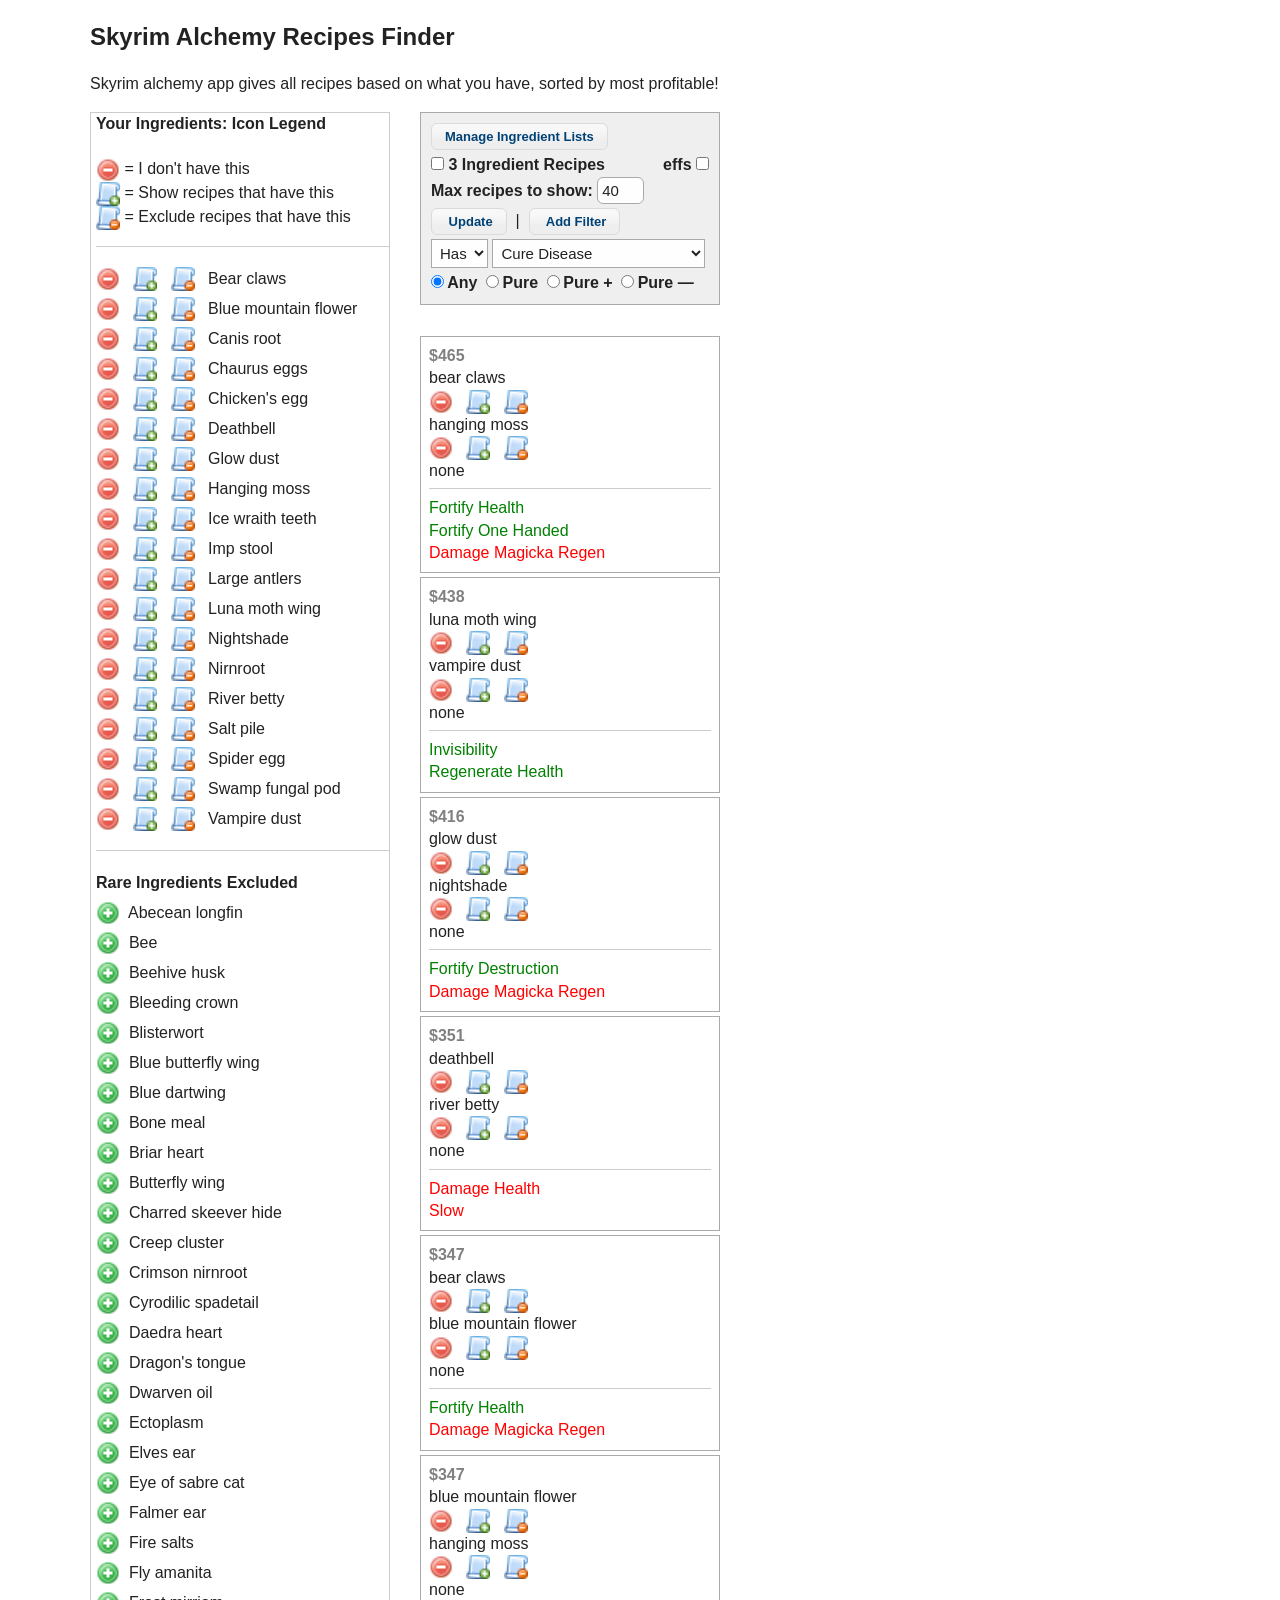
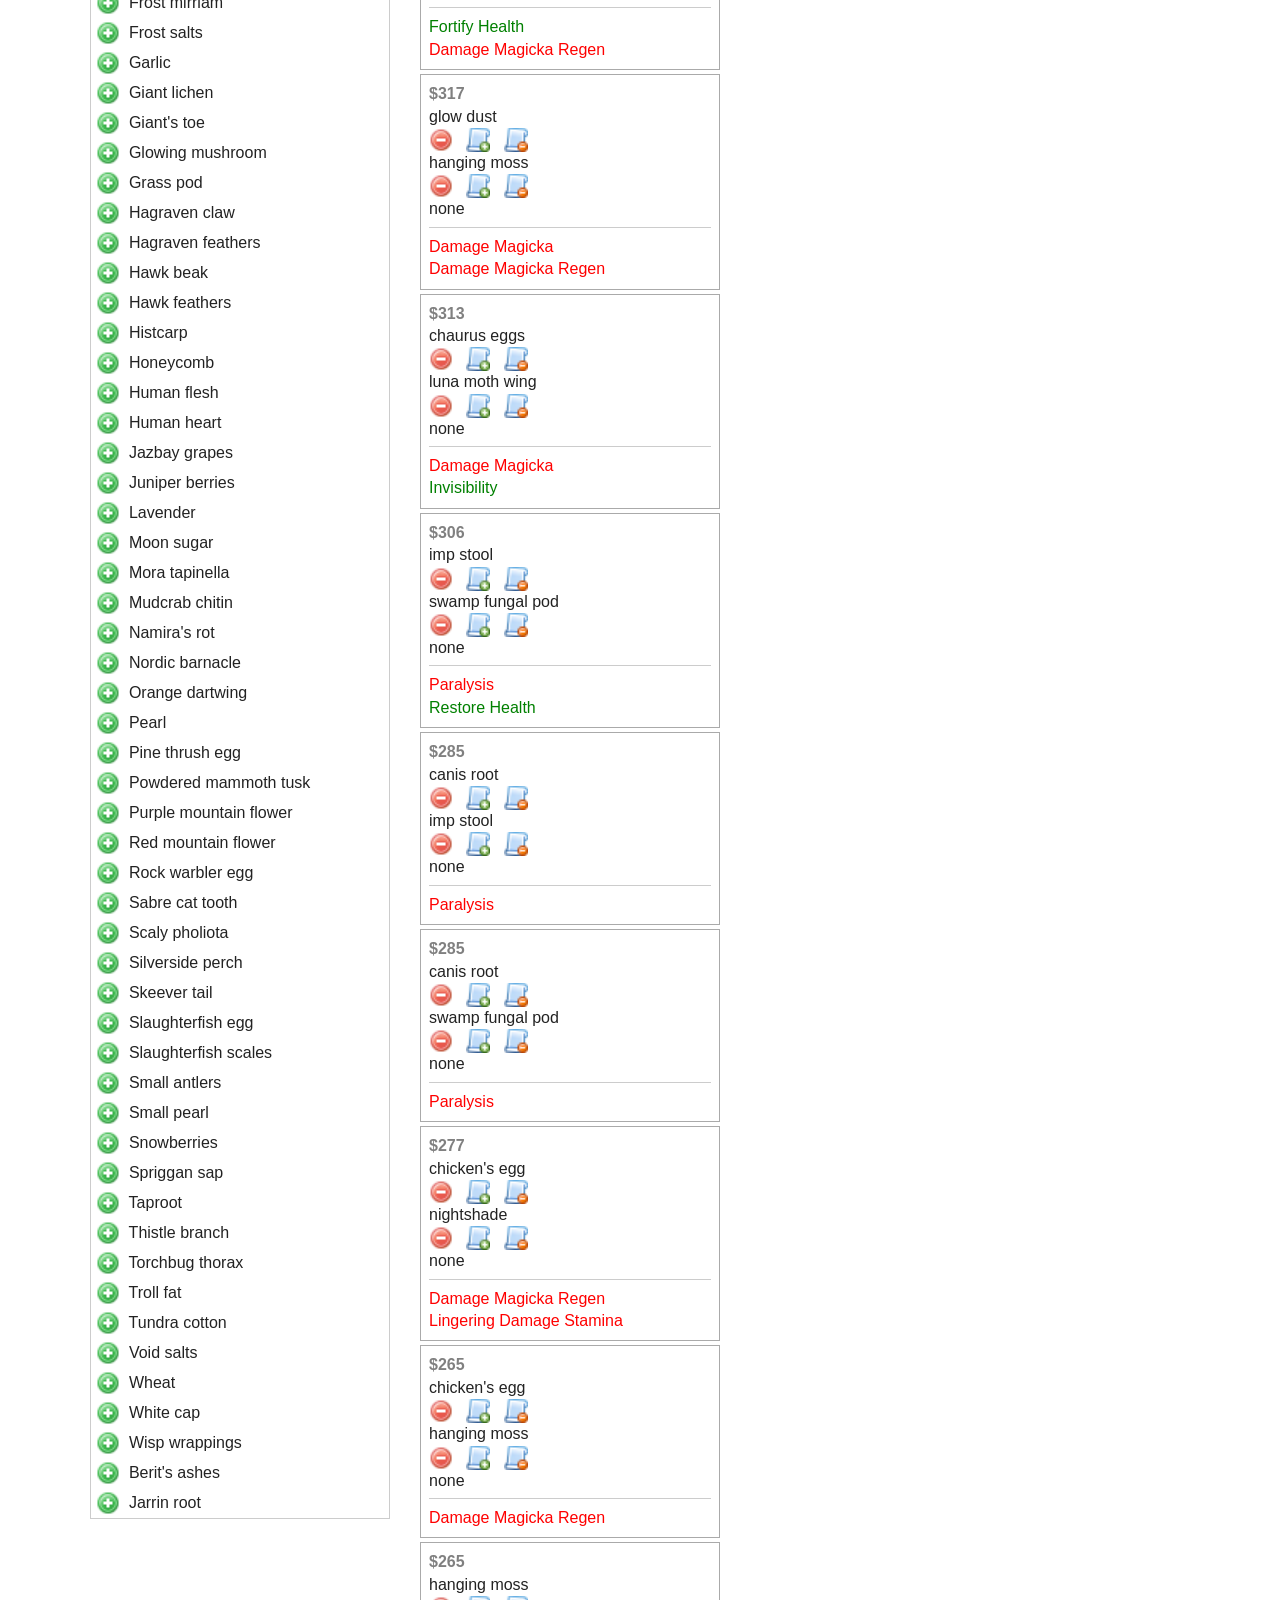
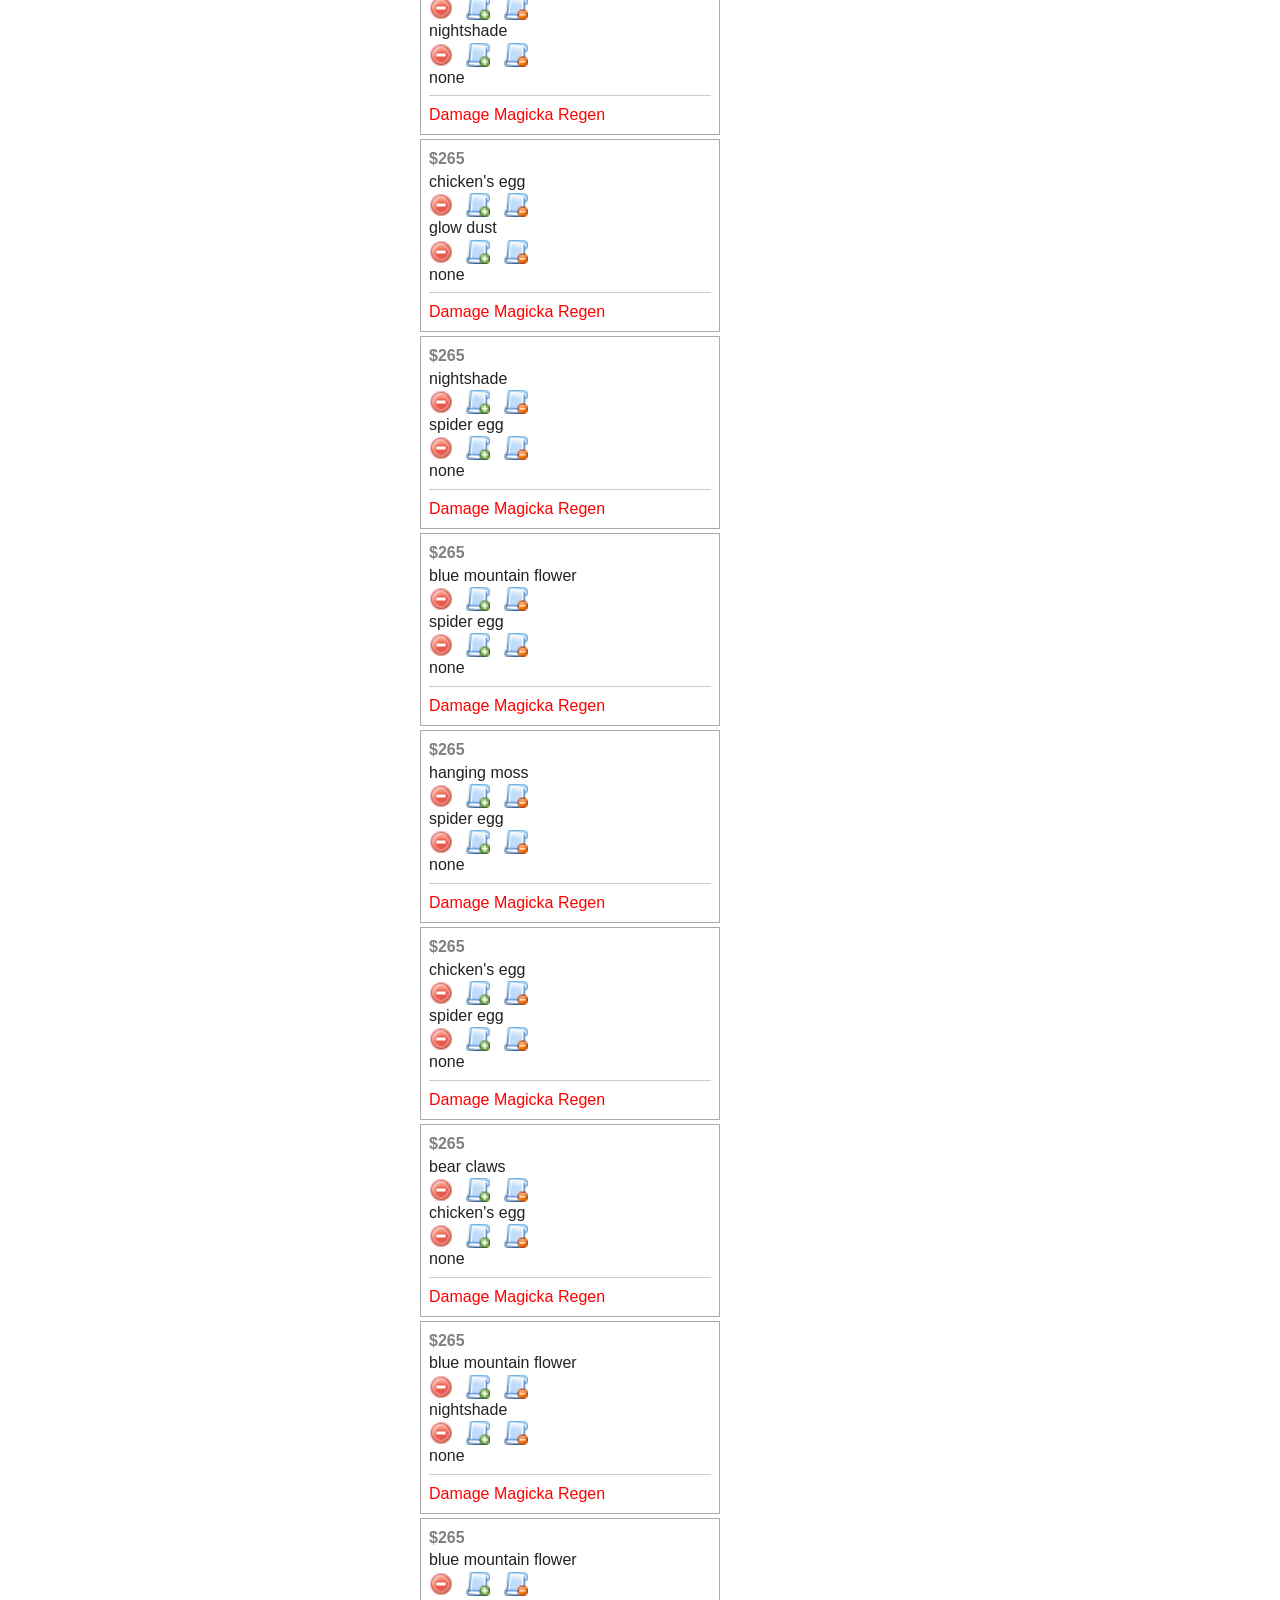
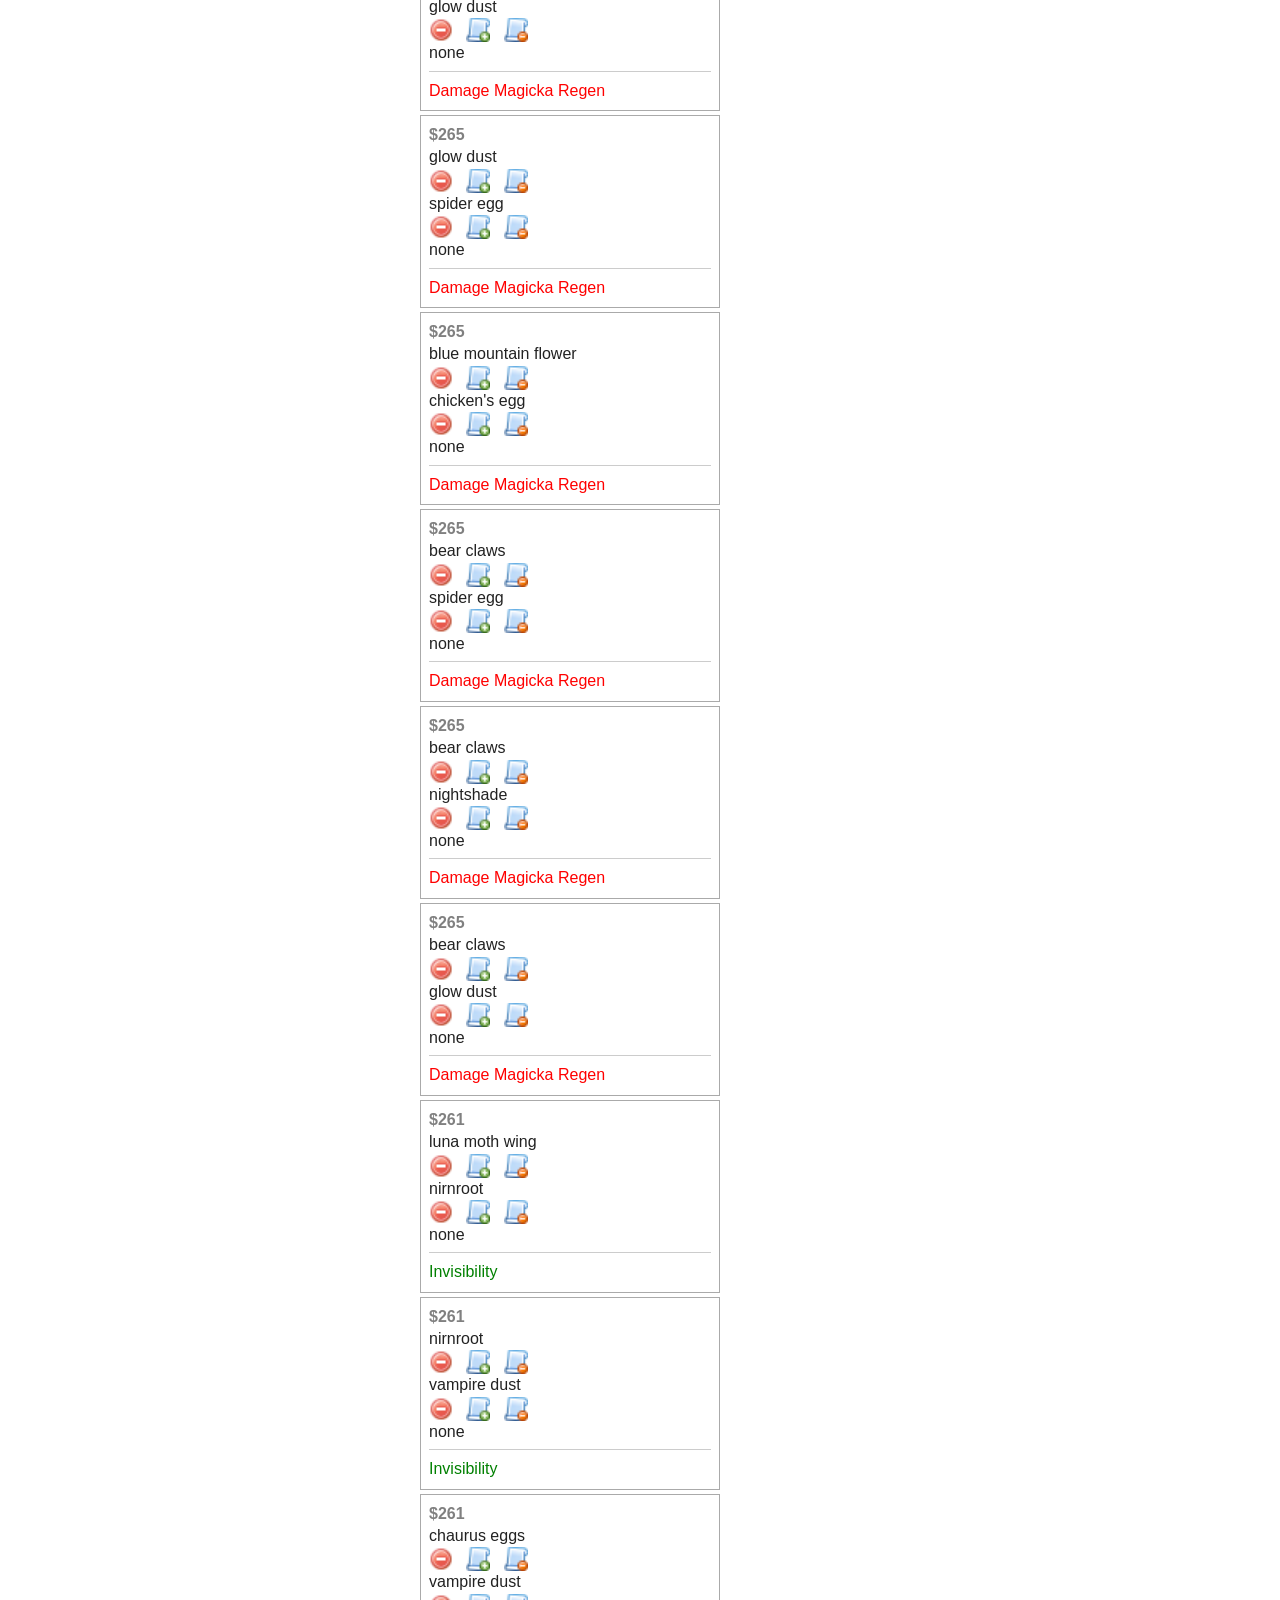
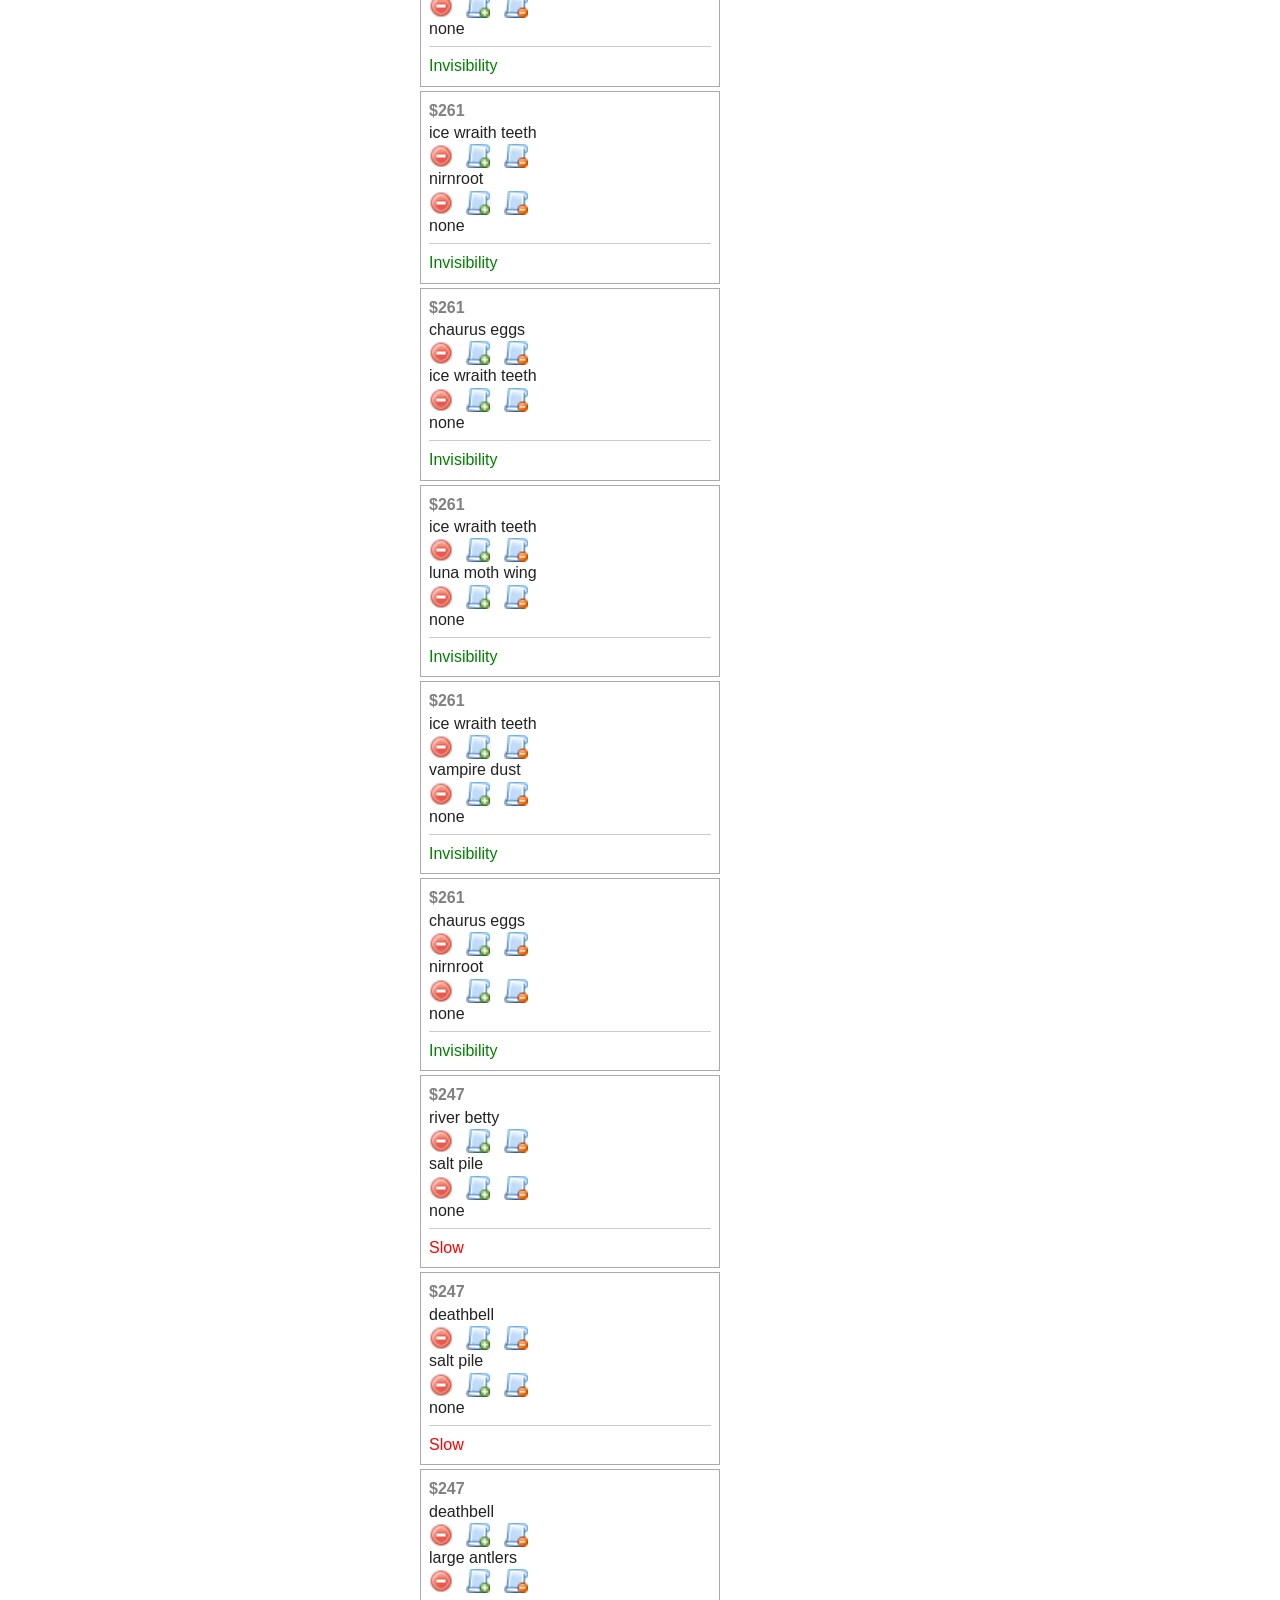
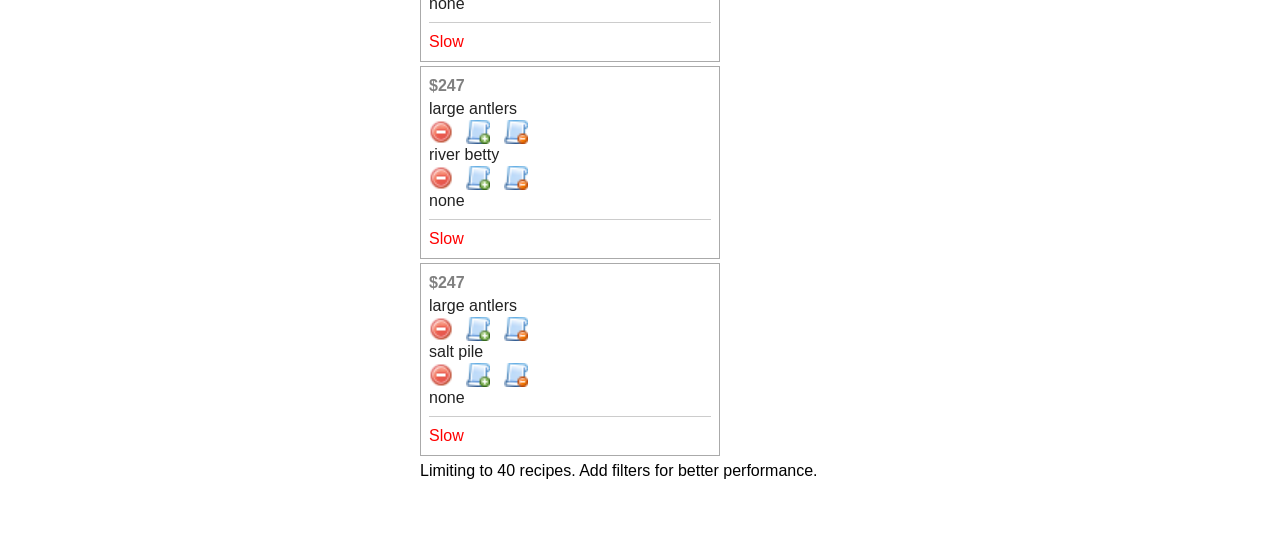
<file: pestle/skyrim1.html>
<!doctype html>
<head>
    <title>Skyrim Alchemy Recipes Finder</title>
    <meta name="description" content="Skyrim alchemy potion recipes. All ingredients to all possible recipes. Find the most profitable potions for skyrim easy money to earn money fast. All possible potions including the most expensive potions in the game. Skyrim Alchemy App android iphone windows. Generate recipes.  Potion Creator / Maker." />
    <meta name="author" content="Jimmy Ruska">
    <meta charset="utf-8">
    <meta http-equiv="X-UA-Compatible" content="IE=edge,chrome=1">
    <meta name="viewport" content="width=device-width,initial-scale=1">
    <link rel="stylesheet" href="i/jquery-ui.css" type="text/css" media="all" />
    <link rel="stylesheet" href="i/jquery.tooltip.css" type="text/css" media="all" />
    <link rel="stylesheet" href="i/skyrim1.css">
</head>
<body>
 
    <div style="padding-left:50px;width: 1250px; margin: 0 auto;">
        <h2>Skyrim Alchemy Recipes Finder</h2>
        <p>Skyrim alchemy app gives all recipes based on what you have, sorted by most profitable!</p>
    </div>
    <div id="wrapper">
        <div id="left" role="navigation">
            <div id="added"></div> <br/>
            <div id="listeffects" style="border:1px solid #ccc; padding:5px; width:230; visibility:hidden"></div>
        </div>

        <div id="right" role="main">
                <label style="display:none;">Ingredient:</label>
                <input style="display:none;" id="autocomplete" class="ui-corner-all" style="background-color: #ffffff;padding:3" /> 
                <input style="display:none;" type="button" class="ui-corner-all" value=" Add" onclick="return add();" /> 
                <!-- <input type="button" class="ui-corner-all" value=" Add All Ingredients" onclick="add_all();" /> -->

                <!-- -------------------------------------- -->

            <div id="warn" style="color:red;font-weight:bold"></div>
            <div id="controls" style="visibility:hidden; display:inline;">
                <form style="border: 1px solid #aaa; background-color: #efefef; padding:10px">

                    <!-- Replace your existing button with this -->
                    <input type="button" style="margin:0px 0px 4px 0px" class="ui-corner-all" value="Manage Ingredient Lists" onclick="openManageDialog()" /> <br/>

                    <!-- Add this HTML for the dialog (put it near the top of your body) -->
                    <div id="manageDialog" style="display:none; position:fixed; top:80px; left:50%; transform:translateX(-50%); background:#fff; border:2px solid #333; border-radius:8px; padding:15px; width:420px; max-height:70vh; overflow:auto; box-shadow:0 4px 20px rgba(0,0,0,0.3); z-index:9999;">
                        <h3 style="margin:0 0 15px 0; text-align:center;">Manage Exclude Lists</h3>
                        
                        <div id="namedListsContainer" style="max-height:45vh; overflow:auto; border:1px solid #ddd; padding:8px; margin-bottom:15px;"></div>
                        
                        <div style="text-align:center; margin-top:10px;">
                            <button onclick="addCurrentToNamedList()" style="margin:5px;">Save Current Exclude as New List</button>
                            <button onclick="clearAllNamedLists()" style="margin:5px; background:#c33; color:white;">Clear All Saved Lists</button>
                            <button onclick="closeManageDialog()" style="margin:5px;">Close</button>
                        </div>
                    </div> 

                    <input type="checkbox" id="three"/>
                    <label>3 Ingredient Recipes</label>
                    <div id="effs"><label>effs</label>
                    <input type="checkbox" id="eff"/></div><br/>
                    <label>Max recipes to show:</label>
                    <input id="max_results" class="ui-corner-all" size="3" maxlength="5" value="40" /><br/>
                    <input type="button" style="margin:4px 0px 4px 0px" class="ui-corner-all" value=" Update" onclick="return refresh(true);" /> &nbsp;|&nbsp;
                    <input type="button" style="margin:4px 0px 4px 0px" class="ui-corner-all" value=" Add Filter" onclick="add_filter(); return refresh();" /> <br/>

                    <select id="filter" style="margin:0px 0px 0px 0px">
                        <option value="1" SELECTED="selected">Has</option>
                        <option value="0">Not</option>
                    </select>
                    <select id="effects"></select><br/>
                    <div style="margin-top: 4px;">
                        <input type="radio" id="any"      name="pure" CHECKED/>&thinsp;<label>Any</label>&nbsp;
                        <input type="radio" id="pure"     name="pure"/>&thinsp;<label>Pure</label>&nbsp;
                        <input type="radio" id="positive" name="pure"/>&thinsp;<label>Pure +</label>&nbsp;
                        <input type="radio" id="negative" name="pure"/>&thinsp;<label>Pure —</label>
                    </div>
                </form>
            </div>
            <div id="results" style="margin-top: 4px;"></div>
        </div>
    </div>
    <script src="i/jquery.min.js"></script>
    <script src="i/skyrim1.js"></script>
    <script src="i/skyrim2_gen.js"></script>
    <script src="i/jquery.tooltip.pack.js"></script>
    <script src="i/jquery-ui.min.js"></script>
</body>
</html>
</file>
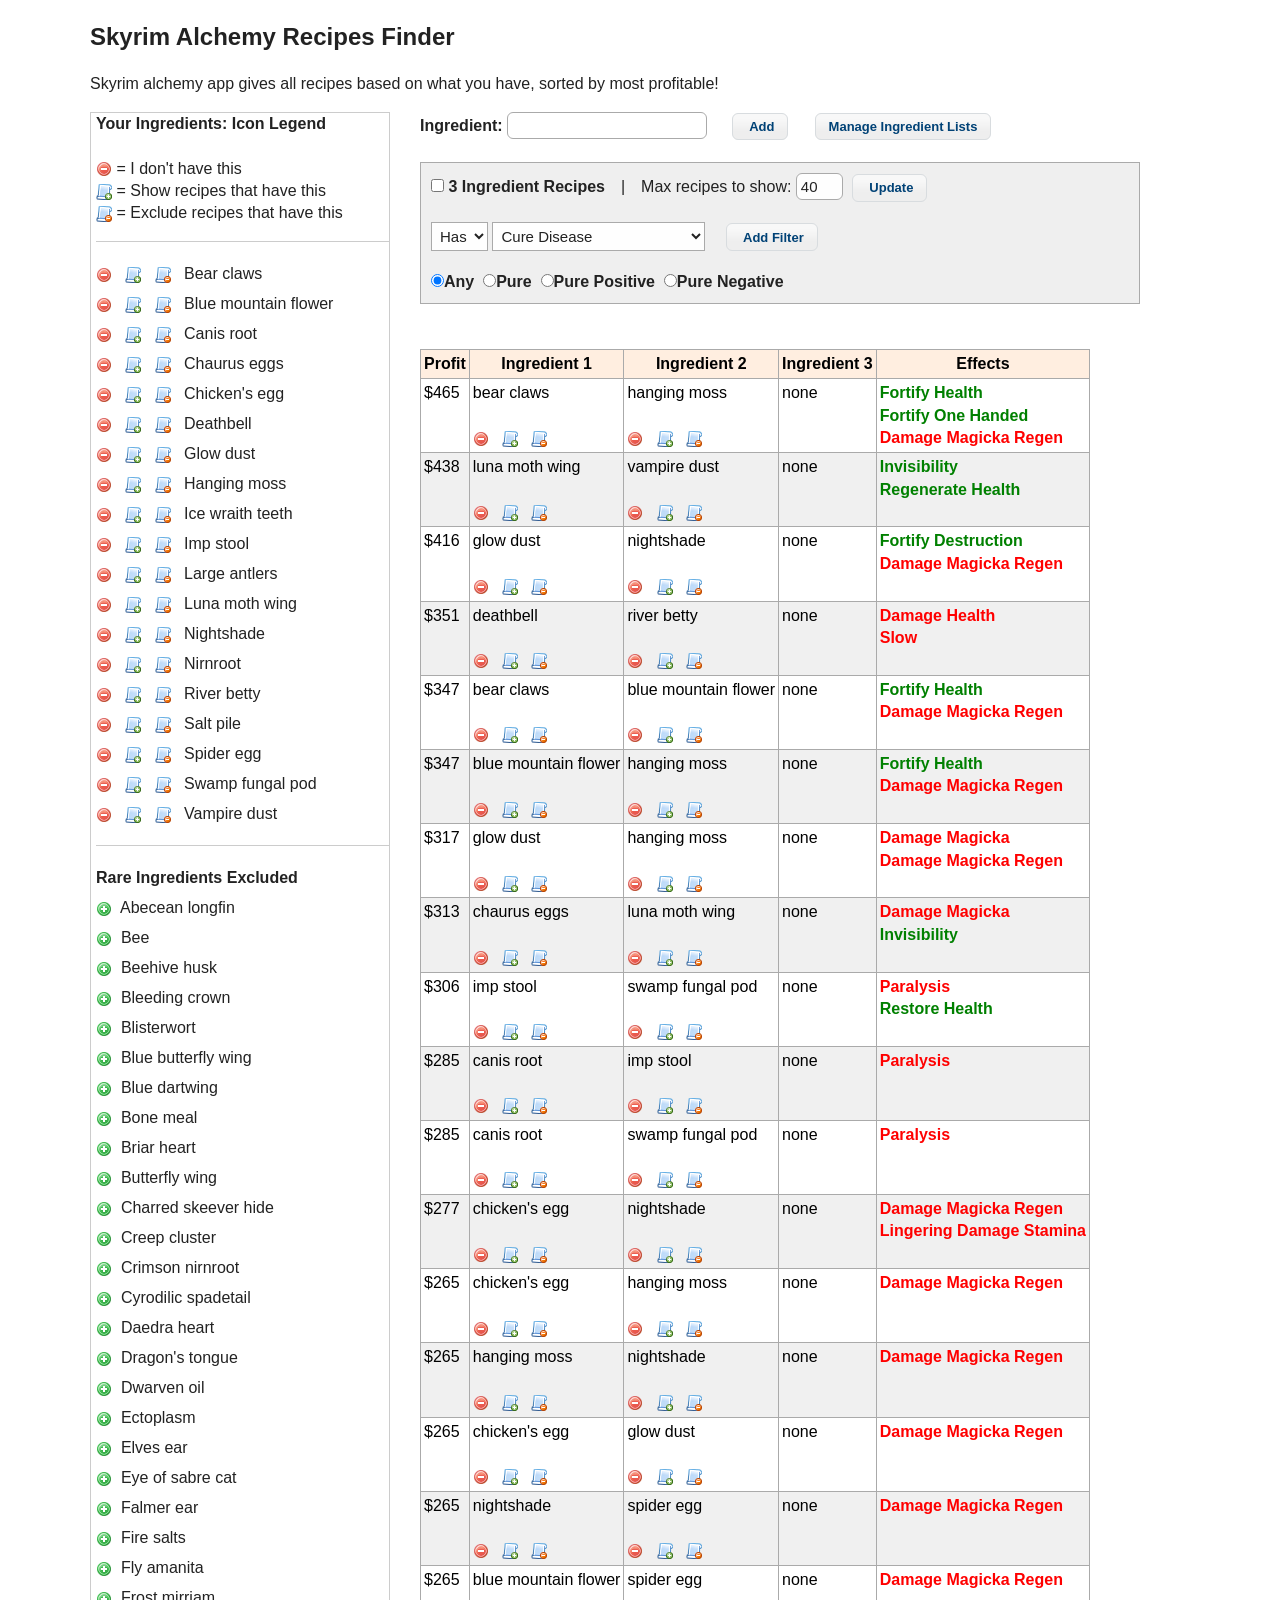
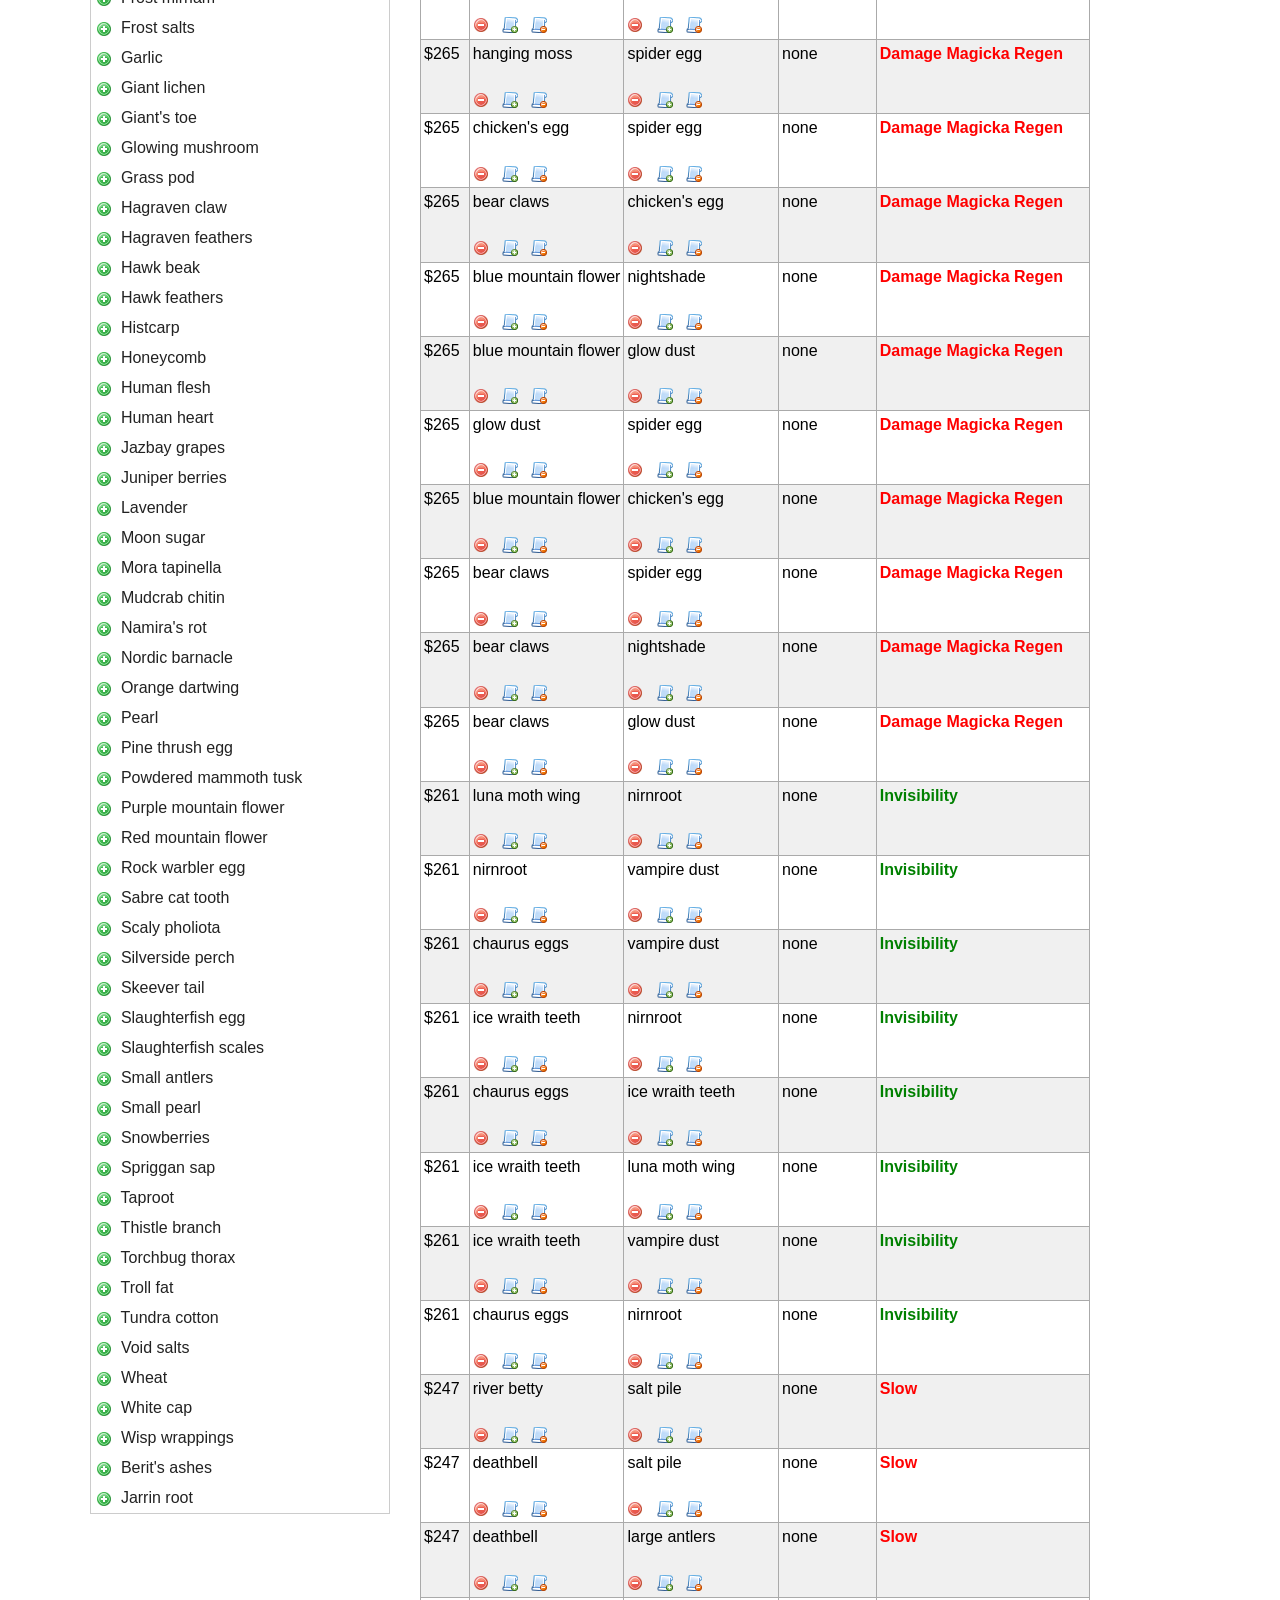
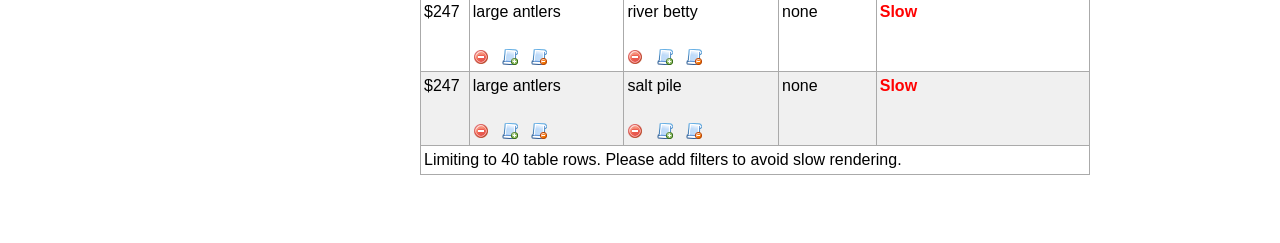
<file: pestle/skyrim2.html>
<!doctype html>
<head>
    <title>Skyrim Alchemy Recipes Finder</title>
    <meta name="description" content="Skyrim alchemy potion recipes. All ingredients to all possible recipes. Find the most profitable potions for skyrim easy money to earn money fast. All possible potions including the most expensive potions in the game. Skyrim Alchemy App android iphone windows. Generate recipes.  Potion Creator / Maker." />
    <meta name="author" content="Jimmy Ruska">
    <meta charset="utf-8">
    <meta http-equiv="X-UA-Compatible" content="IE=edge,chrome=1">
    <meta name="viewport" content="width=device-width,initial-scale=1">
    <link rel="stylesheet" href="i/jquery-ui.css" type="text/css" media="all" />
    <link rel="stylesheet" href="i/jquery.tooltip.css" type="text/css" media="all" />
    <link rel="stylesheet" href="i/skyrim.css">
</head>
<body>
 
    <div style="padding-left:50px;width: 1250px; margin: 0 auto;">
        <h2>Skyrim Alchemy Recipes Finder</h2>
        <p>Skyrim alchemy app gives all recipes based on what you have, sorted by most profitable!</p>
    </div>
    <div id="wrapper">
        <div id="left" role="navigation">
            <div id="added"></div> <br/>
            <div id="listeffects" style="border:1px solid #ccc; padding:5px; width:230; visibility:hidden"></div>
        </div>

        <div id="right" role="main">
                <label>Ingredient:</label>
                <input id="autocomplete" class="ui-corner-all" style="background-color: #ffffff;padding:3" /> &emsp;
                <input type="button" class="ui-corner-all" value=" Add" onclick="return add();" /> &emsp;
                <!-- <input type="button" class="ui-corner-all" value=" Add All Ingredients" onclick="add_all();" /> -->

                <!-- Replace your existing button with this -->
                <input type="button" class="ui-corner-all" value="Manage Ingredient Lists" onclick="openManageDialog()" /> <br/><br/>

                <!-- Add this HTML for the dialog (put it near the top of your body) -->
                <div id="manageDialog" style="display:none; position:fixed; top:80px; left:50%; transform:translateX(-50%); background:#fff; border:2px solid #333; border-radius:8px; padding:15px; width:420px; max-height:70vh; overflow:auto; box-shadow:0 4px 20px rgba(0,0,0,0.3); z-index:9999;">
                    <h3 style="margin:0 0 15px 0; text-align:center;">Manage Exclude Lists</h3>
                    
                    <div id="namedListsContainer" style="max-height:45vh; overflow:auto; border:1px solid #ddd; padding:8px; margin-bottom:15px;"></div>
                    
                    <div style="text-align:center; margin-top:10px;">
                        <button onclick="addCurrentToNamedList()" style="margin:5px;">Save Current Exclude as New List</button>
                        <button onclick="clearAllNamedLists()" style="margin:5px; background:#c33; color:white;">Clear All Saved Lists</button>
                        <button onclick="closeManageDialog()" style="margin:5px;">Close</button>
                    </div>
                </div> 
                <!-- -------------------------------------- -->

            <div id="warn" style="color:red;font-weight:bold"></div>
            <div id="controls" style="visibility:hidden; display:inline;">
                <form style="border: 1px solid #aaa; background-color: #efefef; padding:10px">
                    <input type="checkbox" id="three"/>
                    <label>3 Ingredient Recipes</label>&emsp;|&emsp;Max recipes to show:
                    <input id="max_results" class="ui-corner-all" size="3" maxlength="5" value="40" />&nbsp;
                    <input type="button" class="ui-corner-all" value=" Update" onclick="return refresh(true);" /> <br/>

                    <select id="filter" style="margin:20px 0px 20px 0px">
                        <option value="1" SELECTED="selected">Has</option>
                        <option value="0">Not</option>
                    </select>
                    <select id="effects"></select>&emsp;
                    <input type="button" class="ui-corner-all" value=" Add Filter" onclick="add_filter(); return refresh();" /> <br/>

                    <input type="radio" id="any"      name="pure" CHECKED/><label>Any</label>&nbsp;
                    <input type="radio" id="pure"     name="pure"/><label>Pure</label>&nbsp;
                    <input type="radio" id="positive" name="pure"/><label>Pure Positive</label>&nbsp;
                    <input type="radio" id="negative" name="pure"/><label>Pure Negative</label>
                </form>
            </div>
            <div id="results"></div>
        </div>
    </div>
    <script src="i/jquery.min.js"></script>
    <script src="i/skyrim_grok.js"></script>
    <script src="i/skyrim2_gen.js"></script>
    <script src="i/jquery.tooltip.pack.js"></script>
    <script src="i/jquery-ui.min.js"></script>
</body>
</html>
</file>
<file: pestle/i/skyrim1.css>
/*
 * HTML5 ✰ Boilerplate
 *
 * What follows is the result of much research on cross-browser styling.
 * Credit left inline and big thanks to Nicolas Gallagher, Jonathan Neal,
 * Kroc Camen, and the H5BP dev community and team.
 *
 * Detailed information about this CSS: h5bp.com/css
 *
 * ==|== normalize ==========================================================
 */


/* =============================================================================
   HTML5 display definitions
   ========================================================================== */

   article, aside, details, figcaption, figure, footer, header, hgroup, nav, section { display: block; }
   audio, canvas, video { display: inline-block; *display: inline; *zoom: 1; }
   audio:not([controls]) { display: none; }
   [hidden] { display: none; }


/* =============================================================================
   Base
   ========================================================================== */

/*
 * 1. Correct text resizing oddly in IE6/7 when body font-size is set using em units
 * 2. Force vertical scrollbar in non-IE
 * 3. Prevent iOS text size adjust on device orientation change, without disabling user zoom: h5bp.com/g
 */

 html { font-size: 100%; overflow-y: scroll; -webkit-text-size-adjust: 100%; -ms-text-size-adjust: 100%; }

 body { margin: 0; font-size: 1em; line-height: 1.4; }
 img { height: 24px; width: auto; }
 .g_eff { margin-left:60px; color:green; }
 .r_eff { margin-left:60px; color:red; }

 body, button, input, select, textarea { font-family: sans-serif; color: #222; }

/*
 * Remove text-shadow in selection highlight: h5bp.com/i
 * These selection declarations have to be separate
 * Also: hot pink! (or customize the background color to match your design)
 */

 ::-moz-selection { background: #fe57a1; color: #fff; text-shadow: none; }
 ::selection { background: #fe57a1; color: #fff; text-shadow: none; }


/* =============================================================================
   Links
   ========================================================================== */

   a { color: #00e; }
   a:visited { color: #551a8b; }
   a:hover { color: #06e; }
   a:focus { outline: thin dotted; }

   /* Improve readability when focused and hovered in all browsers: h5bp.com/h */
   a:hover, a:active { outline: 0; }


/* =============================================================================
   Typography
   ========================================================================== */

   abbr[title] { border-bottom: 1px dotted; }

   b, strong { font-weight: bold; }

   blockquote { margin: 1em 40px; }

   dfn { font-style: italic; }

   hr { display: block; height: 1px; border: 0; border-top: 1px solid #ccc; margin: 1em 0; padding: 0; }

   ins { background: #ff9; color: #000; text-decoration: none; }

   mark { background: #ff0; color: #000; font-style: italic; font-weight: bold; }

   /* Redeclare monospace font family: h5bp.com/j */
   pre, code, kbd, samp { font-family: monospace, serif; _font-family: 'courier new', monospace; font-size: 1em; }

   /* Improve readability of pre-formatted text in all browsers */
   pre { white-space: pre; white-space: pre-wrap; word-wrap: break-word; }

   q { quotes: none; }
   q:before, q:after { content: ""; content: none; }

   small { font-size: 85%; }

   /* Position subscript and superscript content without affecting line-height: h5bp.com/k */
   sub, sup { font-size: 75%; line-height: 0; position: relative; vertical-align: baseline; }
   sup { top: -0.5em; }
   sub { bottom: -0.25em; }


/* =============================================================================
   Lists
   ========================================================================== */

   ul, ol { margin: 1em 0; padding: 0 0 0 40px; }
   dd { margin: 0 0 0 40px; }
   nav ul, nav ol { list-style: none; list-style-image: none; margin: 0; padding: 0; }


/* =============================================================================
   Embedded content
   ========================================================================== */

/*
 * 1. Improve image quality when scaled in IE7: h5bp.com/d
 * 2. Remove the gap between images and borders on image containers: h5bp.com/e
 */

 img { border: 0; -ms-interpolation-mode: bicubic; vertical-align: middle; }
 
/*
 * Correct overflow not hidden in IE9
 */

 svg:not(:root) { overflow: hidden; }


/* =============================================================================
   Figures
   ========================================================================== */

   figure { margin: 0; }


/* =============================================================================
   Forms
   ========================================================================== */

   form { margin: 0; }
   fieldset { border: 0; margin: 0; padding: 0; }

   /* Indicate that 'label' will shift focus to the associated form element */
   label { cursor: pointer; }

/*
 * 1. Correct color not inheriting in IE6/7/8/9
 * 2. Correct alignment displayed oddly in IE6/7
 */

 legend { border: 0; *margin-left: -7px; padding: 0; }

/*
 * 1. Correct font-size not inheriting in all browsers
 * 2. Remove margins in FF3/4 S5 Chrome
 * 3. Define consistent vertical alignment display in all browsers
 */

 button, input, select, textarea { font-size: 100%; margin: 0; vertical-align: baseline; *vertical-align: middle; }

/*
 * 1. Define line-height as normal to match FF3/4 (set using !important in the UA stylesheet)
 */

 button, input { line-height: normal; }

/*
 * 1. Display hand cursor for clickable form elements
 * 2. Allow styling of clickable form elements in iOS
 * 3. Correct inner spacing displayed oddly in IE7 (doesn't effect IE6)
 */

 button, input[type="button"], input[type="reset"], input[type="submit"] { cursor: pointer; -webkit-appearance: button; *overflow: visible; }

/*
 * Consistent box sizing and appearance
 */

 input[type="checkbox"], input[type="radio"] { box-sizing: border-box; padding: 0; }
 input[type="search"] { -webkit-appearance: textfield; -moz-box-sizing: content-box; -webkit-box-sizing: content-box; box-sizing: content-box; }
 input[type="search"]::-webkit-search-decoration { -webkit-appearance: none; }

/*
 * Remove inner padding and border in FF3/4: h5bp.com/l
 */

 button::-moz-focus-inner, input::-moz-focus-inner { border: 0; padding: 0; }

/*
 * 1. Remove default vertical scrollbar in IE6/7/8/9
 * 2. Allow only vertical resizing
 */

 textarea { overflow: auto; vertical-align: top; resize: vertical; }

 /* Colors for form validity */
 input:valid, textarea:valid {  }
 input:invalid, textarea:invalid { background-color: #f0dddd; }


/* =============================================================================
   Tables
   ========================================================================== */

   table { border-collapse: collapse; border-spacing: 0; }
   td { vertical-align: top; }


/* ==|== primary styles =====================================================
   Author:
   ========================================================================== */
















/* ==|== media queries ======================================================
   PLACEHOLDER Media Queries for Responsive Design.
   These override the primary ('mobile first') styles
   Modify as content requires.
   ========================================================================== */

   @media only screen and (min-width: 480px) {
    /* Style adjustments for viewports 480px and over go here */

  }

  @media only screen and (min-width: 768px) {
    /* Style adjustments for viewports 768px and over go here */

  }



/* ==|== non-semantic helper classes ========================================
   Please define your styles before this section.
   ========================================================================== */

   /* For image replacement */
   .ir { display: block; border: 0; text-indent: -999em; overflow: hidden; background-color: transparent; background-repeat: no-repeat; text-align: left; direction: ltr; *line-height: 0; }
   .ir br { display: none; }

   /* Hide from both screenreaders and browsers: h5bp.com/u */
   .hidden { display: none !important; visibility: hidden; }

   /* Hide only visually, but have it available for screenreaders: h5bp.com/v */
   .visuallyhidden { border: 0; clip: rect(0 0 0 0); height: 1px; margin: -1px; overflow: hidden; padding: 0; position: absolute; width: 1px; }

   /* Extends the .visuallyhidden class to allow the element to be focusable when navigated to via the keyboard: h5bp.com/p */
   .visuallyhidden.focusable:active, .visuallyhidden.focusable:focus { clip: auto; height: auto; margin: 0; overflow: visible; position: static; width: auto; }

   /* Hide visually and from screenreaders, but maintain layout */
   .invisible { visibility: hidden; }

   /* Contain floats: h5bp.com/q */
   .clearfix:before, .clearfix:after { content: ""; display: table; }
   .clearfix:after { clear: both; }
   .clearfix { *zoom: 1; }



/* ==|== print styles =======================================================
   Print styles.
   Inlined to avoid required HTTP connection: h5bp.com/r
   ========================================================================== */

   @media print {
    * { background: transparent !important; color: black !important; box-shadow:none !important; text-shadow: none !important; filter:none !important; -ms-filter: none !important; } /* Black prints faster: h5bp.com/s */
    a, a:visited { text-decoration: underline; }
    a[href]:after { content: " (" attr(href) ")"; }
    abbr[title]:after { content: " (" attr(title) ")"; }
    .ir a:after, a[href^="javascript:"]:after, a[href^="#"]:after { content: ""; }  /* Don't show links for images, or javascript/internal links */
    pre, blockquote { border: 1px solid #999; page-break-inside: avoid; }
    thead { display: table-header-group; } /* h5bp.com/t */
    tr, img { page-break-inside: avoid; }
    img { max-width: 100% !important; }
    @page { margin: 0.5cm; }
    p, h2, h3 { orphans: 3; widows: 3; }
    h2, h3 { page-break-after: avoid; }
  }

  #results{width:800px;}
  img {border:0;outline:0;}

  table{    
    border: 1px solid #aaa;
    color: #000;
    font-size: 12pt;
    padding: 4px;
  }
  thead{background-color: #ffeee0;}
  :focus {outline: 0;}
  body{margin-left:40px; margin-right:40px; }
  .check {border:none;}
  table tr:nth-child(even) {background-color: #f0f0f0; }
  label {font-weight:bold}
  input, select {border:1px solid #aaa;font-size:15px;background-color:#fefefe;padding:4px; }
  .ui-button {font-size: 13px; }
  #left{float:left;width:300px; }
  #right{float:left;width:300px; margin-left: 30px; }
  #wrapper{padding-left:50px;width:1250px;margin: 0 auto; }
  #effs {float:right; display: inline-block;}
</file>
<file: pestle/i/skyrim.css>
/*
 * HTML5 ✰ Boilerplate
 *
 * What follows is the result of much research on cross-browser styling.
 * Credit left inline and big thanks to Nicolas Gallagher, Jonathan Neal,
 * Kroc Camen, and the H5BP dev community and team.
 *
 * Detailed information about this CSS: h5bp.com/css
 *
 * ==|== normalize ==========================================================
 */


/* =============================================================================
   HTML5 display definitions
   ========================================================================== */

   article, aside, details, figcaption, figure, footer, header, hgroup, nav, section { display: block; }
   audio, canvas, video { display: inline-block; *display: inline; *zoom: 1; }
   audio:not([controls]) { display: none; }
   [hidden] { display: none; }


/* =============================================================================
   Base
   ========================================================================== */

/*
 * 1. Correct text resizing oddly in IE6/7 when body font-size is set using em units
 * 2. Force vertical scrollbar in non-IE
 * 3. Prevent iOS text size adjust on device orientation change, without disabling user zoom: h5bp.com/g
 */

 html { font-size: 100%; overflow-y: scroll; -webkit-text-size-adjust: 100%; -ms-text-size-adjust: 100%; }

 body { margin: 0; font-size: 1em; line-height: 1.4; }

 body, button, input, select, textarea { font-family: sans-serif; color: #222; }

/*
 * Remove text-shadow in selection highlight: h5bp.com/i
 * These selection declarations have to be separate
 * Also: hot pink! (or customize the background color to match your design)
 */

 ::-moz-selection { background: #fe57a1; color: #fff; text-shadow: none; }
 ::selection { background: #fe57a1; color: #fff; text-shadow: none; }


/* =============================================================================
   Links
   ========================================================================== */

   a { color: #00e; }
   a:visited { color: #551a8b; }
   a:hover { color: #06e; }
   a:focus { outline: thin dotted; }

   /* Improve readability when focused and hovered in all browsers: h5bp.com/h */
   a:hover, a:active { outline: 0; }


/* =============================================================================
   Typography
   ========================================================================== */

   abbr[title] { border-bottom: 1px dotted; }

   b, strong { font-weight: bold; }

   blockquote { margin: 1em 40px; }

   dfn { font-style: italic; }

   hr { display: block; height: 1px; border: 0; border-top: 1px solid #ccc; margin: 1em 0; padding: 0; }

   ins { background: #ff9; color: #000; text-decoration: none; }

   mark { background: #ff0; color: #000; font-style: italic; font-weight: bold; }

   /* Redeclare monospace font family: h5bp.com/j */
   pre, code, kbd, samp { font-family: monospace, serif; _font-family: 'courier new', monospace; font-size: 1em; }

   /* Improve readability of pre-formatted text in all browsers */
   pre { white-space: pre; white-space: pre-wrap; word-wrap: break-word; }

   q { quotes: none; }
   q:before, q:after { content: ""; content: none; }

   small { font-size: 85%; }

   /* Position subscript and superscript content without affecting line-height: h5bp.com/k */
   sub, sup { font-size: 75%; line-height: 0; position: relative; vertical-align: baseline; }
   sup { top: -0.5em; }
   sub { bottom: -0.25em; }


/* =============================================================================
   Lists
   ========================================================================== */

   ul, ol { margin: 1em 0; padding: 0 0 0 40px; }
   dd { margin: 0 0 0 40px; }
   nav ul, nav ol { list-style: none; list-style-image: none; margin: 0; padding: 0; }


/* =============================================================================
   Embedded content
   ========================================================================== */

/*
 * 1. Improve image quality when scaled in IE7: h5bp.com/d
 * 2. Remove the gap between images and borders on image containers: h5bp.com/e
 */

 img { border: 0; -ms-interpolation-mode: bicubic; vertical-align: middle; }

/*
 * Correct overflow not hidden in IE9
 */

 svg:not(:root) { overflow: hidden; }


/* =============================================================================
   Figures
   ========================================================================== */

   figure { margin: 0; }


/* =============================================================================
   Forms
   ========================================================================== */

   form { margin: 0; }
   fieldset { border: 0; margin: 0; padding: 0; }

   /* Indicate that 'label' will shift focus to the associated form element */
   label { cursor: pointer; }

/*
 * 1. Correct color not inheriting in IE6/7/8/9
 * 2. Correct alignment displayed oddly in IE6/7
 */

 legend { border: 0; *margin-left: -7px; padding: 0; }

/*
 * 1. Correct font-size not inheriting in all browsers
 * 2. Remove margins in FF3/4 S5 Chrome
 * 3. Define consistent vertical alignment display in all browsers
 */

 button, input, select, textarea { font-size: 100%; margin: 0; vertical-align: baseline; *vertical-align: middle; }

/*
 * 1. Define line-height as normal to match FF3/4 (set using !important in the UA stylesheet)
 */

 button, input { line-height: normal; }

/*
 * 1. Display hand cursor for clickable form elements
 * 2. Allow styling of clickable form elements in iOS
 * 3. Correct inner spacing displayed oddly in IE7 (doesn't effect IE6)
 */

 button, input[type="button"], input[type="reset"], input[type="submit"] { cursor: pointer; -webkit-appearance: button; *overflow: visible; }

/*
 * Consistent box sizing and appearance
 */

 input[type="checkbox"], input[type="radio"] { box-sizing: border-box; padding: 0; }
 input[type="search"] { -webkit-appearance: textfield; -moz-box-sizing: content-box; -webkit-box-sizing: content-box; box-sizing: content-box; }
 input[type="search"]::-webkit-search-decoration { -webkit-appearance: none; }

/*
 * Remove inner padding and border in FF3/4: h5bp.com/l
 */

 button::-moz-focus-inner, input::-moz-focus-inner { border: 0; padding: 0; }

/*
 * 1. Remove default vertical scrollbar in IE6/7/8/9
 * 2. Allow only vertical resizing
 */

 textarea { overflow: auto; vertical-align: top; resize: vertical; }

 /* Colors for form validity */
 input:valid, textarea:valid {  }
 input:invalid, textarea:invalid { background-color: #f0dddd; }


/* =============================================================================
   Tables
   ========================================================================== */

   table { border-collapse: collapse; border-spacing: 0; }
   td { vertical-align: top; }


/* ==|== primary styles =====================================================
   Author:
   ========================================================================== */
















/* ==|== media queries ======================================================
   PLACEHOLDER Media Queries for Responsive Design.
   These override the primary ('mobile first') styles
   Modify as content requires.
   ========================================================================== */

   @media only screen and (min-width: 480px) {
    /* Style adjustments for viewports 480px and over go here */

  }

  @media only screen and (min-width: 768px) {
    /* Style adjustments for viewports 768px and over go here */

  }



/* ==|== non-semantic helper classes ========================================
   Please define your styles before this section.
   ========================================================================== */

   /* For image replacement */
   .ir { display: block; border: 0; text-indent: -999em; overflow: hidden; background-color: transparent; background-repeat: no-repeat; text-align: left; direction: ltr; *line-height: 0; }
   .ir br { display: none; }

   /* Hide from both screenreaders and browsers: h5bp.com/u */
   .hidden { display: none !important; visibility: hidden; }

   /* Hide only visually, but have it available for screenreaders: h5bp.com/v */
   .visuallyhidden { border: 0; clip: rect(0 0 0 0); height: 1px; margin: -1px; overflow: hidden; padding: 0; position: absolute; width: 1px; }

   /* Extends the .visuallyhidden class to allow the element to be focusable when navigated to via the keyboard: h5bp.com/p */
   .visuallyhidden.focusable:active, .visuallyhidden.focusable:focus { clip: auto; height: auto; margin: 0; overflow: visible; position: static; width: auto; }

   /* Hide visually and from screenreaders, but maintain layout */
   .invisible { visibility: hidden; }

   /* Contain floats: h5bp.com/q */
   .clearfix:before, .clearfix:after { content: ""; display: table; }
   .clearfix:after { clear: both; }
   .clearfix { *zoom: 1; }



/* ==|== print styles =======================================================
   Print styles.
   Inlined to avoid required HTTP connection: h5bp.com/r
   ========================================================================== */

   @media print {
    * { background: transparent !important; color: black !important; box-shadow:none !important; text-shadow: none !important; filter:none !important; -ms-filter: none !important; } /* Black prints faster: h5bp.com/s */
    a, a:visited { text-decoration: underline; }
    a[href]:after { content: " (" attr(href) ")"; }
    abbr[title]:after { content: " (" attr(title) ")"; }
    .ir a:after, a[href^="javascript:"]:after, a[href^="#"]:after { content: ""; }  /* Don't show links for images, or javascript/internal links */
    pre, blockquote { border: 1px solid #999; page-break-inside: avoid; }
    thead { display: table-header-group; } /* h5bp.com/t */
    tr, img { page-break-inside: avoid; }
    img { max-width: 100% !important; }
    @page { margin: 0.5cm; }
    p, h2, h3 { orphans: 3; widows: 3; }
    h2, h3 { page-break-after: avoid; }
  }

  #results{width:800px;}
  img{border:0;outline:0;}
  table{    
    border: 1px solid #aaa;
    color: #000;
    font-size: 12pt;
    padding: 4px;
  }
  thead{background-color: #ffeee0;}
  :focus {outline: 0;}
  body{margin-left:40px; margin-right:40px; }
  .check {border:none;}
  table tr:nth-child(even) {background-color: #f0f0f0; }
  label {font-weight:bold}
  input, select {border:1px solid #aaa;font-size:15px;background-color:#fefefe;padding:4px; }
  .ui-button {font-size: 13px; }
  #left{float:left;width:300px; }
  #right{float:left;width:720px; margin-left: 30px; }
  #wrapper{padding-left:50px;width:1250px;margin: 0 auto; }
</file>
